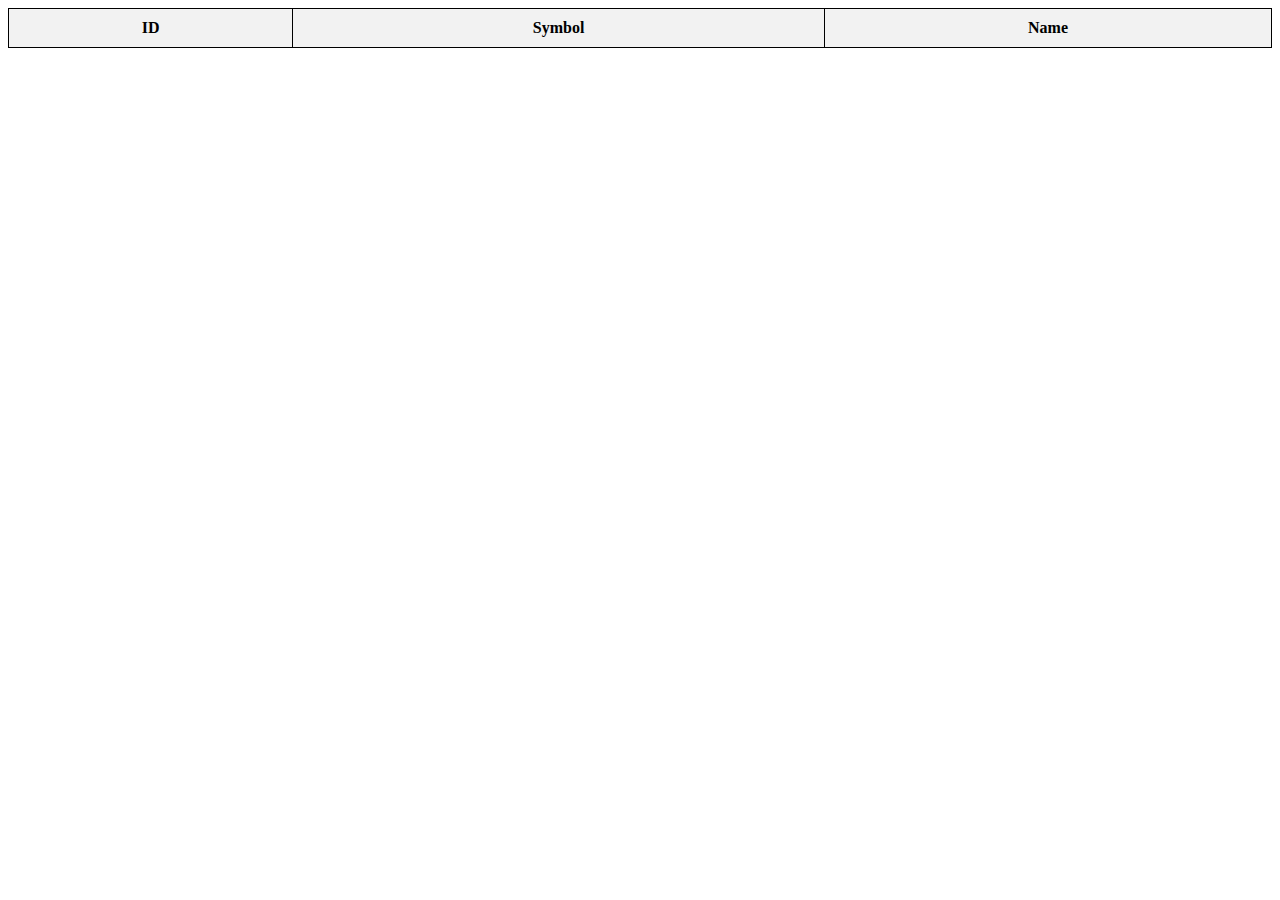
<file: front1/index.html>
<!DOCTYPE html>
<html>
<head>
    <script>
        fetch('https://api.coingecko.com/api/v3/coins/markets?vs_currency=usd&order=market_cap_desc&per_page=250&page=1')
            .then(response => response.json())
            .then(data => {
                var table = document.getElementById('Table');
                for (var i = 0; i < data.length; i++) {
                    var row = table.insertRow(-1);
                    var cell1 = row.insertCell(0);
                    var cell2 = row.insertCell(1);
                    var cell3 = row.insertCell(2);

                    cell1.innerHTML = data[i].id;
                    cell2.innerHTML = data[i].symbol;
                    cell3.innerHTML = data[i].name;

                    if (i < 5){
                        row.style.backgroundColor = "blue";
                    }

                    if (data[i].symbol == 'usdt') {
                        row.style.backgroundColor = 'green';
                    }
                }
            })
            .catch((error) => {
            console.error('Error:', error);
            });
    </script>
    
    <style>
        table {
            width: 100%;
            border-collapse: collapse;
        }

        table, th, td {
            border: 1px solid black;
            padding: 10px;
            text-align: center;
        }

        th {
            background-color: #f2f2f2;
        }

        td {
            color: rgb(0, 0, 0);
        }
    </style>
</head>
<body>
    <table id="Table">
        <tr>
            <th>ID</th>
            <th>Symbol</th>
            <th>Name</th>
        </tr>
    </table>
</body>
</html>
</file>
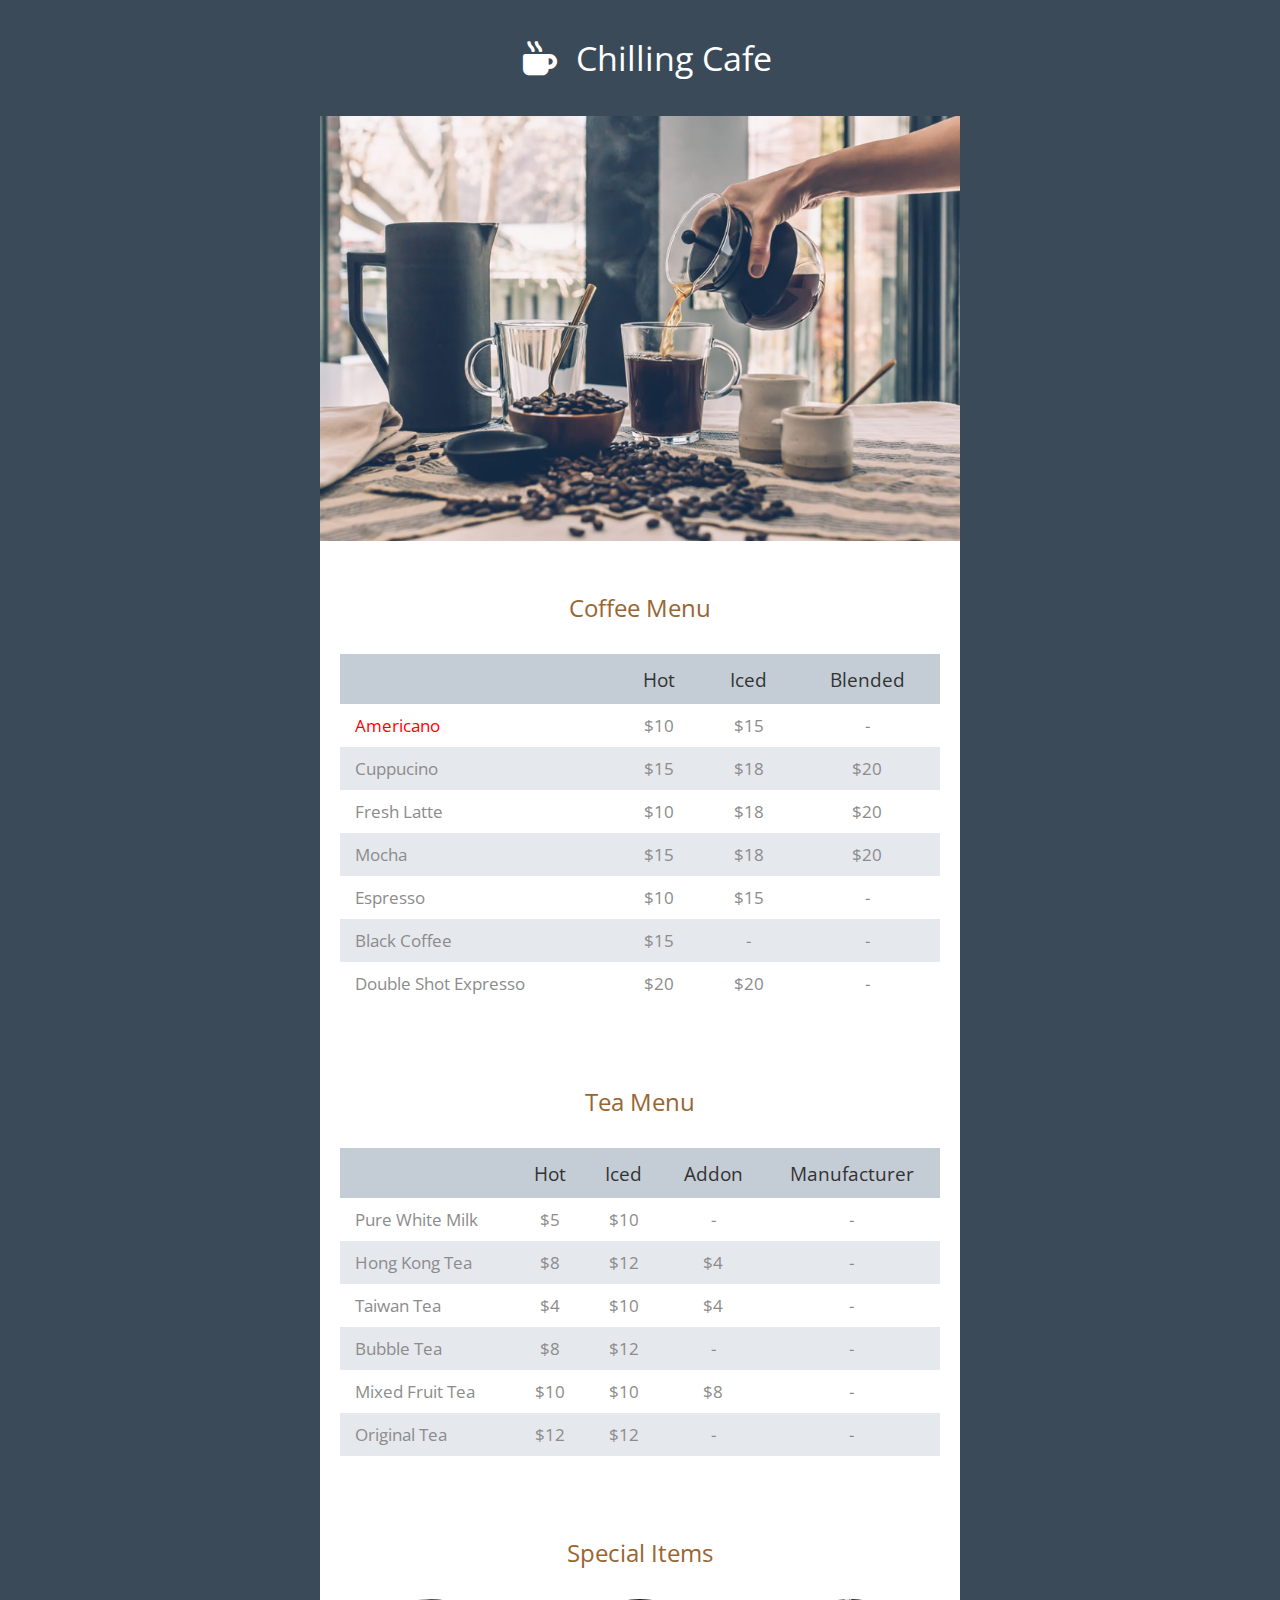
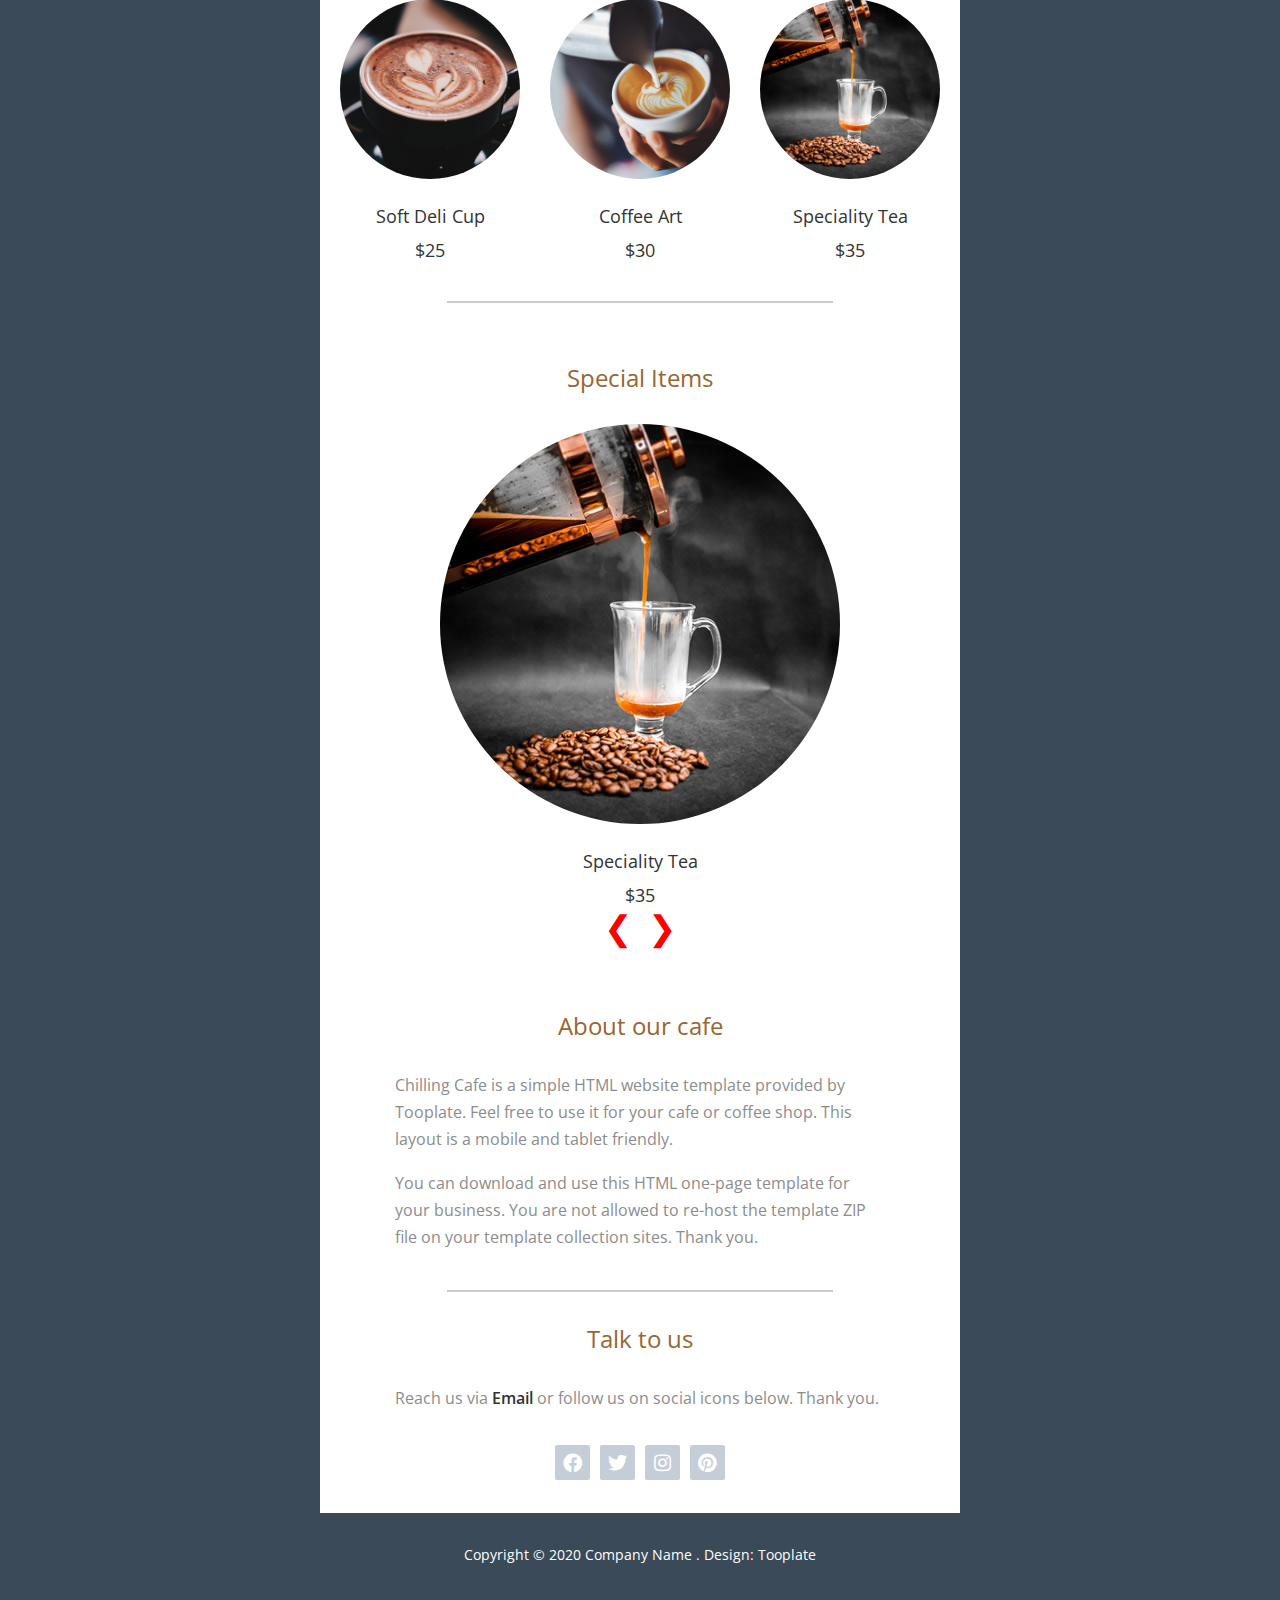
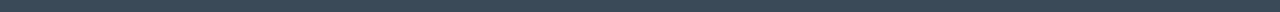
<file: front2/index.html>
<!DOCTYPE html>
<html lang="en">
  <head>
    <meta charset="UTF-8" />
    <meta name="viewport" content="width=device-width, initial-scale=1.0" />
    <meta http-equiv="X-UA-Compatible" content="ie=edge" />
    <title>Chilling Cafe by Tooplate</title>
    <link href="https://fonts.googleapis.com/css?family=Open+Sans:400,600&display=swap" rel="stylesheet" />
    <link href="fontawesome/css/all.min.css" rel="stylesheet" />
    <link href="css/tooplate-chilling-cafe.css" rel="stylesheet" />
<!--
Tooplate 2118 Chilling Cafe
https://www.tooplate.com/view/2118-chilling-cafe
-->
  </head>
  <body>
    <div class="tm-container">
      <div class="tm-text-white tm-page-header-container">
        <i class="fas fa-mug-hot fa-2x tm-page-icon"></i>
        <h1 class="tm-page-header">Chilling Cafe</h1>
      </div>
      <div class="tm-main-content">
        <div id="tm-intro-img"></div>
        <!-- Coffee Menu -->
        <section class="tm-section">
          <h2 class="tm-section-header">Coffee Menu</h2>
          <div class="tm-responsive-table">
            <table>
              <tr class="tm-tr-header">
                <th>&nbsp;</th>
                <th>Hot</th>
                <th>Iced</th>
                <th>Blended</th>
              </tr>
              <tr>
                <td class="tm-text-left tm-text-red">Americano</td>
                <td>$10</td>
                <td>$15</td>
                <td>-</td>
              </tr>
              <tr>
                <td class="tm-text-left">Cuppucino</td>
                <td>$15</td>
                <td>$18</td>
                <td>$20</td>
              </tr>
              <tr>
                <td class="tm-text-left">Fresh Latte</td>
                <td>$10</td>
                <td>$18</td>
                <td>$20</td>
              </tr>
              <tr>
                <td class="tm-text-left">Mocha</td>
                <td>$15</td>
                <td>$18</td>
                <td>$20</td>
              </tr>
              <tr>
                <td class="tm-text-left">Espresso</td>
                <td>$10</td>
                <td>$15</td>
                <td>-</td>
              </tr>
              <tr>
                <td class="tm-text-left">Black Coffee</td>
                <td>$15</td>
                <td>-</td>
                <td>-</td>
              </tr>
              <tr>
                <td class="tm-text-left">Double Shot Expresso</td>
                <td>$20</td>
                <td>$20</td>
                <td>-</td>
              </tr>
            </table>
          </div>
        </section>

        <!-- Tea Menu -->
        <section class="tm-section">
          <h2 class="tm-section-header">Tea Menu</h2>
          <div class="tm-responsive-table">
            <table>
              <tr class="tm-tr-header">
                <th>&nbsp;</th>
                <th>Hot</th>
                <th>Iced</th>
                <th>Addon</th>
                <th>Manufacturer</th>
              </tr>
              <tr>
                <td class="tm-text-left">Pure White Milk</td>
                <td>$5</td>
                <td>$10</td>
                <td>-</td>
                <td>-</td>
              </tr>
              <tr>
                <td class="tm-text-left">Hong Kong Tea</td>
                <td>$8</td>
                <td>$12</td>
                <td>$4</td>
                <td>-</td>
              </tr>
              <tr>
                <td class="tm-text-left">Taiwan Tea</td>
                <td>$4</td>
                <td>$10</td>
                <td>$4</td>
                <td>-</td>
              </tr>
              <tr>
                <td class="tm-text-left">Bubble Tea</td>
                <td>$8</td>
                <td>$12</td>
                <td>-</td>
                <td>-</td>
              </tr>
              <tr>
                <td class="tm-text-left">Mixed Fruit Tea</td>
                <td>$10</td>
                <td>$10</td>
                <td>$8</td>
                <td>-</td>
              </tr>
              <tr>
                <td class="tm-text-left">Original Tea</td>
                <td>$12</td>
                <td>$12</td>
                <td>-</td>
                <td>-</td>
              </tr>
            </table>
          </div>
        </section>

        <!-- Special Items -->
        <section class="tm-section">
          <h2 class="tm-section-header">Special Items</h2>
          <div class="tm-special-items">
            <figure class="tm-special-item">
              <img src="img/chilling-cafe-11.jpg" alt="Image" class="tm-special-item-img" />
              <figcaption>
                <span class="tm-item-name">Soft Deli Cup</span>
                <span class="tm-item-price">$25</span>
              </figcaption>
            </figure>
            <figure class="tm-special-item">
              <img src="img/chilling-cafe-12.jpg" alt="Image" class="tm-special-item-img" />
              <figcaption>
                <span class="tm-item-name">Coffee Art</span>
                <span class="tm-item-price">$30</span>
              </figcaption>
            </figure>
            <figure class="tm-special-item">
              <img src="img/chilling-cafe-13.jpg" alt="Image" class="tm-special-item-img" />
              <figcaption>
                <span class="tm-item-name">Speciality Tea</span>
                <span class="tm-item-price">$35</span>
              </figcaption>
            </figure>
          </div>
        </section>
        <hr />

        <!-- Special Items -->
        <section class="tm-section">
          <h2 class="tm-section-header">Special Items</h2>
          <div class="tm-special-items items-center">
            <figure class="tm-special-item-slider">
              <img src="img/chilling-cafe-11.jpg" alt="Image" class="tm-special-item-img" />
              <figcaption>
                <span class="tm-item-name">Soft Deli Cup</span>
                <span class="tm-item-price">$25</span>
              </figcaption>
            </figure>
            <figure class="tm-special-item-slider">
              <img src="img/chilling-cafe-12.jpg" alt="Image" class="tm-special-item-img" />
              <figcaption>
                <span class="tm-item-name">Coffee Art</span>
                <span class="tm-item-price">$30</span>
              </figcaption>
            </figure>
            <figure class="tm-special-item-slider">
              <img src="img/chilling-cafe-13.jpg" alt="Image" class="tm-special-item-img" />
              <figcaption>
                <span class="tm-item-name">Speciality Tea</span>
                <span class="tm-item-price">$35</span>
              </figcaption>
            </figure>
          </div>
          <div class="tm-slider-button-container">
            <button class="tm-slider-button" onclick="changeSlide(-1)">&#10094;</button>
            <button class="tm-slider-button" onclick="changeSlide(1)">&#10095;</button>
          </div>
        </section>

        <!-- About our cafe -->
        <section class="tm-section tm-section-small tm-hide-on-mobile">
          <h2 class="tm-section-header">About our cafe</h2>
          <p>
            Chilling Cafe is a simple HTML website template provided by
            Tooplate. Feel free to use it for your cafe or coffee shop. This
            layout is a mobile and tablet friendly.
          </p>
          <p class="tm-mb-0">
            You can download and use this HTML one-page template for your business. 
            You are not allowed to re-host the template ZIP file on your template 
            collection sites. Thank you.
          </p>
        </section>
        <hr />
        <!-- Talk to us -->
        <section class="tm-section tm-section-small">
          <h2 class="tm-section-header">Talk to us</h2>
          <p class="tm-mb-0">
            Reach us via
            <a href="mailto:info@example.com" class="tm-contact-link">Email</a>
            or follow us on social icons below. Thank you.
          </p>
          <div class="tm-social-icons">
            <div class="tm-social-link-container">
              <a href="https://fb.com/tooplate" class="tm-social-link">
                <i class="fab fa-facebook"></i>
              </a>
            </div>
            <div class="tm-social-link-container">
              <a href="https://twitter.com" class="tm-social-link">
                <i class="fab fa-twitter"></i>
              </a>
            </div>
            <div class="tm-social-link-container">
              <a href="https://instagram.com" class="tm-social-link">
                <i class="fab fa-instagram"></i>
              </a>
            </div>
            <div class="tm-social-link-container">
              <a href="https://pinterest.com" class="tm-social-link">
                <i class="fab fa-pinterest"></i>
              </a>
            </div>
          </div>
        </section>
      </div>
      <footer>
        <p class="tm-text-white tm-footer-text">
          Copyright &copy; 2020 Company Name 
          . Design:
          <a href="https://www.tooplate.com" class="tm-footer-link">Tooplate</a>
        </p>
      </footer>
    </div>
    <script src="js/jquery-3.4.1.min.js"></script>
    <script src="js/slider.js"></script>
    <script>
      $(function() {
        // Adjust intro image height based on width.
        $(window).resize(function() {
          var img = $("#tm-intro-img");
          var imgWidth = img.width();

          // 640x425 ratio
          var imgHeight = (imgWidth * 425) / 640;

          if (imgHeight < 300) {
            imgHeight = 300;
          }

          img.css("min-height", imgHeight + "px");
        });
      });
    </script>
  </body>
</html>
</file>
<file: front2/css/tooplate-chilling-cafe.css>
/*

Tooplate 2118 Chilling Cafe

https://www.tooplate.com/view/2118-chilling-cafe


    Background color:       #3a4a58
    Title color:            #996633
    Text color:             #666666
    Text Dark color:        #333333
    Table Heading color:    #C4CDD6
    Table Alternate color:  #e5e8ed 
*/
body {
  background-color: #3a4a58;
  color: #8c8c8c;
  font-family: "Open Sans", Arial, Helvetica, sans-serif;
  font-size: 17px;
  font-weight: 400;
  padding: 15px;
  margin: 0;
}

.tm-container {
  max-width: 640px;
  margin-left: auto;
  margin-right: auto;
}

.tm-main-content { background-color: #ffffff; }

#tm-intro-img {
  background-image: url(../img/chilling-cafe-01.jpg);
  background-position: center;
  background-size: cover;
  min-height: 425px;
}

.tm-text-red { color: red; }
.tm-text-white { color: white; }

.tm-page-header-container { text-align: center; }

.tm-page-header {
  display: inline-block;
  vertical-align: baseline;
  margin-top: 20px;
  margin-bottom: 35px;
  font-size: 2.1rem;
  font-weight: 400;
}

.tm-page-icon {
  display: inline-block;
  vertical-align: baseline;
  padding: 15px;
}

.tm-section-header {
  color: #996633;
  text-align: center;
  font-weight: 400;
  font-size: 1.5rem;
  margin-top: 30px;
  margin-bottom: 30px;
}

table {
  width: 100%;
  border-spacing: 0;
}

td {
  text-align: center;
  padding: 10px 15px;
}

.tm-text-left { text-align: left; }

th {
  color: #333333;
  font-weight: 400;
  font-size: 1.2rem;
  padding-left: 15px;
  padding-right: 15px;
}

tr:nth-child(odd) { background-color: #e5e8ed; }

tr.tm-tr-header {
  background-color: #c4cdd6;
  height: 50px;
}

.tm-section {
  padding-top: 20px;
  padding-left: 20px;
  padding-right: 20px;
  padding-bottom: 30px;
}

.tm-section-small {
  max-width: 490px;
  margin-left: auto;
  margin-right: auto;
  padding-top: 0;
}

p {
  font-size: 1rem;
  line-height: 1.7;
}

.tm-mb-0 { margin-bottom: 0; }
img { max-width: 100%;border-radius: 100%; }
figure { margin: 0; }
figcaption { text-align: center; }

figcaption span {
  display: block;
  color: #333333;
  font-size: 18px;
}

.tm-item-name {
  margin-top: 20px;
  margin-bottom: 10px;
}

.tm-special-items {
  display: flex;
  margin-left: -15px;
  margin-right: -15px;
}

.tm-special-item {
  padding-left: 15px;
  padding-right: 15px;
}

hr {
  width: 60%;
  border: 0.5px solid #ccc;
}

.tm-social-icons {
  text-align: center;
  margin-top: 30px;
}

.tm-social-icons i { font-size: 1.2rem; }
.tm-social-link-container { display: inline-block; }

.tm-social-link {
  color: white;
  background-color: #c5ced8;
  border-radius: 2px;
  width: 35px;
  height: 35px;
  display: flex;
  justify-content: center;
  align-items: center;
  margin: 3px;
  text-decoration: none;
  transition: all 0.3s ease;
}

.tm-social-link:hover { background-color: #808e9e; }

.tm-contact-link {
  color: #333333;
  font-weight: 600;
  text-decoration: none;
}

a { transition: all 0.3s ease; }
.tm-contact-link:hover { color: #808e9e; }

.tm-footer-text {
  font-size: 0.9rem;
  margin-top: 30px;
  margin-bottom: 30px;
  text-align: center;
}

.tm-footer-link {
  color: #fff;
  text-decoration: none;
}

.tm-footer-link:hover { color: #c5ced8; }

.items-center{
  display: flex;
  justify-content: center;
}

@media (max-width: 550px) {
  .tm-special-item {
    padding-left: 10px;
    padding-right: 10px;
  }
  .tm-special-items {
    margin-left: -10px;
    margin-right: -10px;
  }
}

@media (max-width: 480px) {
  .tm-special-item {
    padding-left: 5px;
    padding-right: 5px;
  }
  .tm-special-items {
    margin-left: -5px;
    margin-right: -5px;
  }
}

@media (max-width: 430px) {
  .tm-responsive-table { overflow-x: auto; }
  table { width: auto; }
  .tm-special-items { flex-direction: column; }
  .tm-special-item { margin-bottom: 40px; }
  figcaption p {
    margin-bottom: 0;
    line-height: 1;
  }
}

@media screen and (max-width: 768px) {
  .tm-hide-on-mobile {
    display: none;
  }
}


.tm-slider-button-container {
  text-align: center;
}

.tm-slider-button {
  background-color: transparent;
  border: none;
  color: red;
  font-size: 2em;
  cursor: pointer;
}
.tm-slider-button:hover {
  color: #c5ced8;
}
</file>
